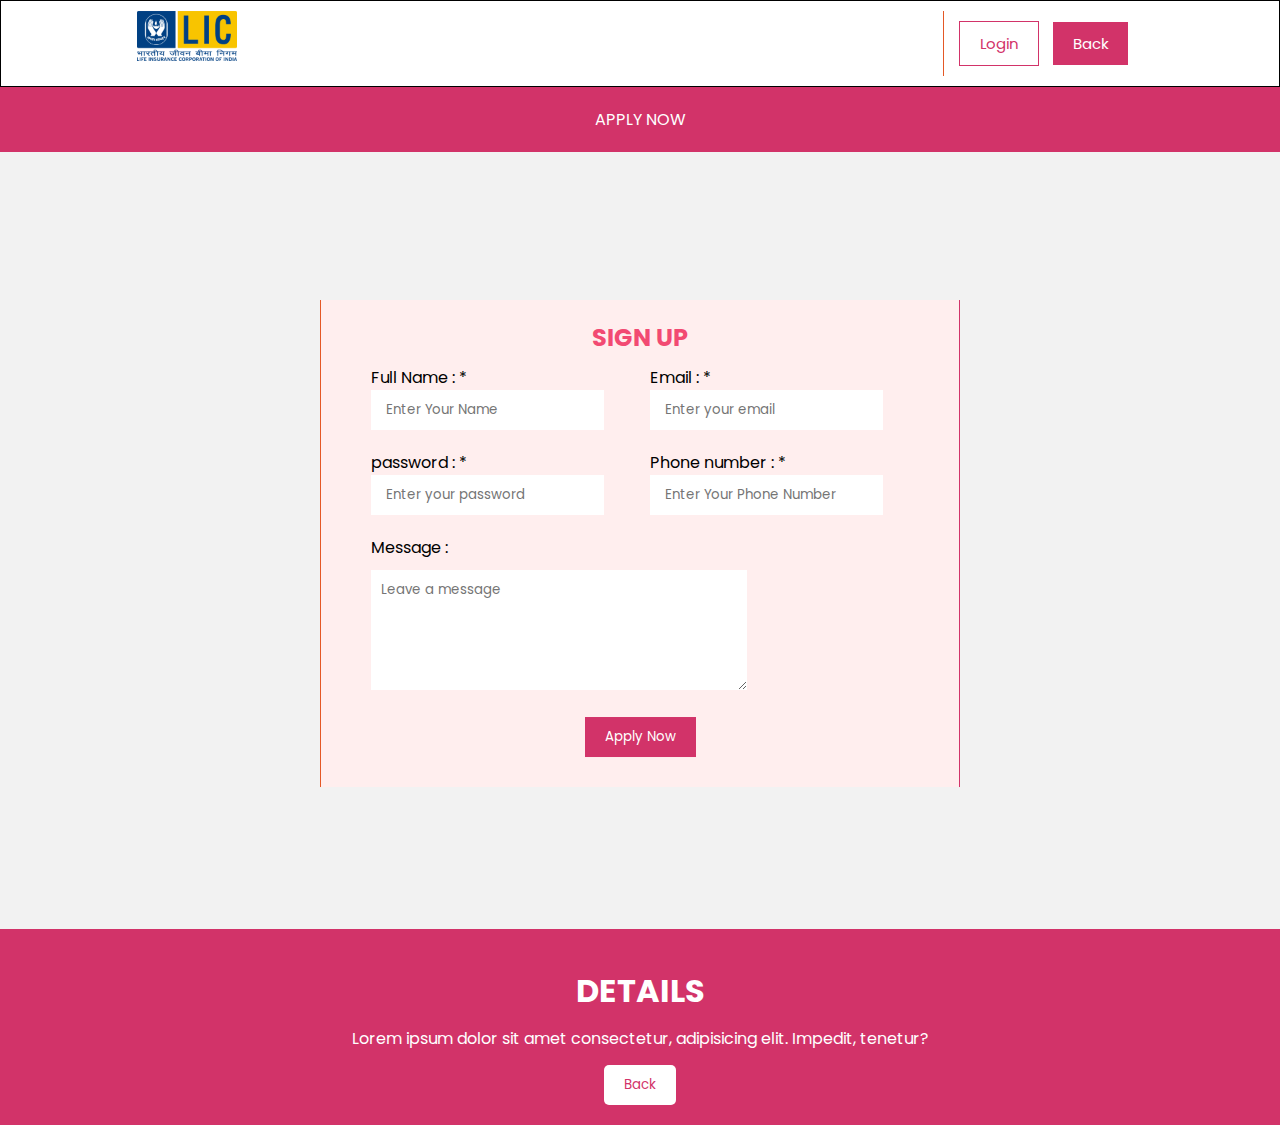
<file: apply.html>
<!DOCTYPE html>
<html lang="en">
<head>
    <meta charset="UTF-8">
    <meta http-equiv="X-UA-Compatible" content="IE=edge">
    <meta name="viewport" content="width=device-width, initial-scale=1.0">
    <title>application form</title>
    <link rel="stylesheet" href="apply.css">
</head>
<body>
    
    <section class="container">
        <div class="nav-bar">
            <nav>
                 <div class="nav-row">
                    <div class="nav-col left-side">
                        <img src="assests/LIC-Logo.webp" alt="" style="width:100px;height:50px">
                    </div>
                    <div class="nav-col right-side">
                        <a href=""><button class="login-in-btn">Login</button></a>
                        <a href=""><button class="back-btn">Back</button></a>
                    </div>
                 </div>
            </nav>
        </div>
        <div class="apply-now-div">
            APPLY NOW
        </div>
        
            
            <div class="form-box login-col">
                <div class="form-value">
                    <h2 style="text-align:center;">SIGN UP</h2>
                    <form action="">
                        
                        <div class="form-act-details">
                            <div class="inputbox">
                                <label for="">Full Name : *</label>
                                <input type="text"  placeholder="Enter Your Name"  required>
                                
                            </div>
                            <div class="inputbox">
                                <label for="">Email : *</label>
                                <input type="email" placeholder="Enter your email" required>
                                
                            </div>
                            <div class="inputbox">
                                <label for="">password : *</label>
                                <input type="password" placeholder="Enter your password" required>
                            </div>
                            <div class="inputbox">
                                <label for="">Phone number : *</label>
                                <input type="tel" placeholder="Enter Your Phone Number" required>
                                
                            </div>
                        </div>
                        <div class="feed-back inputbox">
                            <div class="Feed-back">
                                <label for="" style="display:block">Message :</label>
                                <textarea name="" id="" cols="30" rows="5" placeholder="Leave a message"></textarea>
                            </div>
                        </div>
                        <div class="send-message inputbox">
                            <a href=""><button class="btn">Apply Now</button></a>
                        </div>
                    </form>
                </div>
            </div>
        </div>
        
        <div class="testimonial">
            <div class="sub-test">
                <h1>DETAILS</h1>
                <p>Lorem ipsum dolor sit amet consectetur, adipisicing elit. Impedit, tenetur?

                </p>
                <a href=""><button>Back</button></a>
            </div>
        </div>

    </section>

</body>
</html>
</file>
<file: apply.css>
@import url('https://fonts.googleapis.com/css2?family=Poppins:ital,wght@0,400;1,200;1,400;1,600&display=swap');

*{
    margin: 0;
    padding: 0;
    box-sizing: border-box;
    font-family: 'Poppins', sans-serif !important;
}



.container{
    min-height: 125vh;
    background:#F2F2F2;
    position: relative;
}

/*the navbar of the apply form*/

.nav-bar{
    width: 100%;
    padding: 10px;
    background:#fff;
    border: 1px solid #000;
    box-shadow:  0 0 20px 0px rgba(0,0,0,0.2);
}

nav{
    margin: auto;
    width: 80%;
}

.nav-row{
    display: flex;
    justify-content: space-between;
}
.right-side{
    border-left:1px solid #E45826;
    padding: 10px;
}
.right-side button{
    padding: 10px 20px;
    font-size:15px;
    cursor: pointer;
    color: #D23369;
    outline: 0;
    border: 0;
    margin: 0 5px;
}

.login-in-btn{
    border: 1px solid #D23369 !important;
    background: transparent;
    transition: 0.5s;
    
}
.login-in-btn:hover{
    background:#D23369;
    color: #fff;
    scale: 1.1;
}

.back-btn{
    background:#D23369;
    color: #fff !important;
    transition: 0.5s;
}
.back-btn:hover{
    border: 1px solid #D23369 !important;
    background: transparent;
    color: #D23369 !important;
    scale: 1.1s;
}
@media screen and (max-width: 768px) {
    .back-btn , .login-in-btn{
        padding: 5px 10px !important;
        font-size: 10px !important;
    }

}
/*the apply form list*/

.apply-now-div{
    padding: 20px;
    text-align: center;
    background: #D23369;
    color: #fff;
}

.login-con-top{
    width: 100%;
    
}

.login-con-inner-div{
    width:80%;
    margin: auto;
}

h2{
    color: #F24A72;
}

.form-box{
    
    position: absolute;
    left: 50%;
    top: 50%;
    transform: translate(-50%, -54%);
    border-left: 1px solid #E45826;
    border-right: 1px solid #D23369;
    
    background:#FFEEEE;
    z-index: 10;
    
}
.form-value{
    padding: 20px 40px;
}

.form-act-details{
    display: grid;
    grid-template-columns: repeat(2,1fr);
    
}

.form-act-details label{
    display: block;
}
.form-act-details input{
    padding: 10px 15px;
    width: 90%;
    border: 0;
    outline: 0;
    transition: .5s;
    
}
.form-act-details input:focus , .Feed-back textarea:focus {
border:1px solid #E45826;
scale: 1.1;
}
.inputbox{
    padding: 10px;
}

.send-message{
    width: 100%;
    text-align: center;
}
.send-message button{
    padding: 10px 20px;
    color: #fff;
    background:#D23369;
    outline: 0;
    border: 0;
    cursor: pointer;
    transition: .5s;
}

.btn:hover{
    scale: 1.1;
    
}

.Feed-back textarea{
    border: 0;
    outline: 0;
    transition:.5s;
    margin-top: 10px;
    padding: 10px;
}

@media screen and (max-width:480px) {
    .apply-now-div{
        padding: 10px;
    }
    .form-box{
       min-width: 400px;
       
    }
    .form-value{
        padding: 0!important;
    }
    .form-act-details{
        grid-template-columns: repeat(1,1fr);
    }
    .inputbox input {
        padding: 10px;
        width: 50%;
        font-size: 10px;
    }
    form{
       text-align: center ;
    }
    .Feed-back textarea{
       width: 340px;
       height: 150px;
    }

    .testimonial{
        font-size: 10px;
    }   
}

/*testimonial section*/

.testimonial{
    width: 100%;
    position: absolute;
    bottom: 0;
    padding: 30px;
    background: #D23369;
    color: #fff;
    text-align: center;
}

.sub-test{
    width: 90%;
    margin: auto;
    line-height: 2;
}
.sub-test button{
    padding: 10px 20px;
    border: 0;
    background:#fff;
    color: #D23369;
    border-radius: 5px;
    transform: translateY(10px);
    transition: .5s;
}
.sub-test button:hover{
    scale: 1.1;
}
</file>
